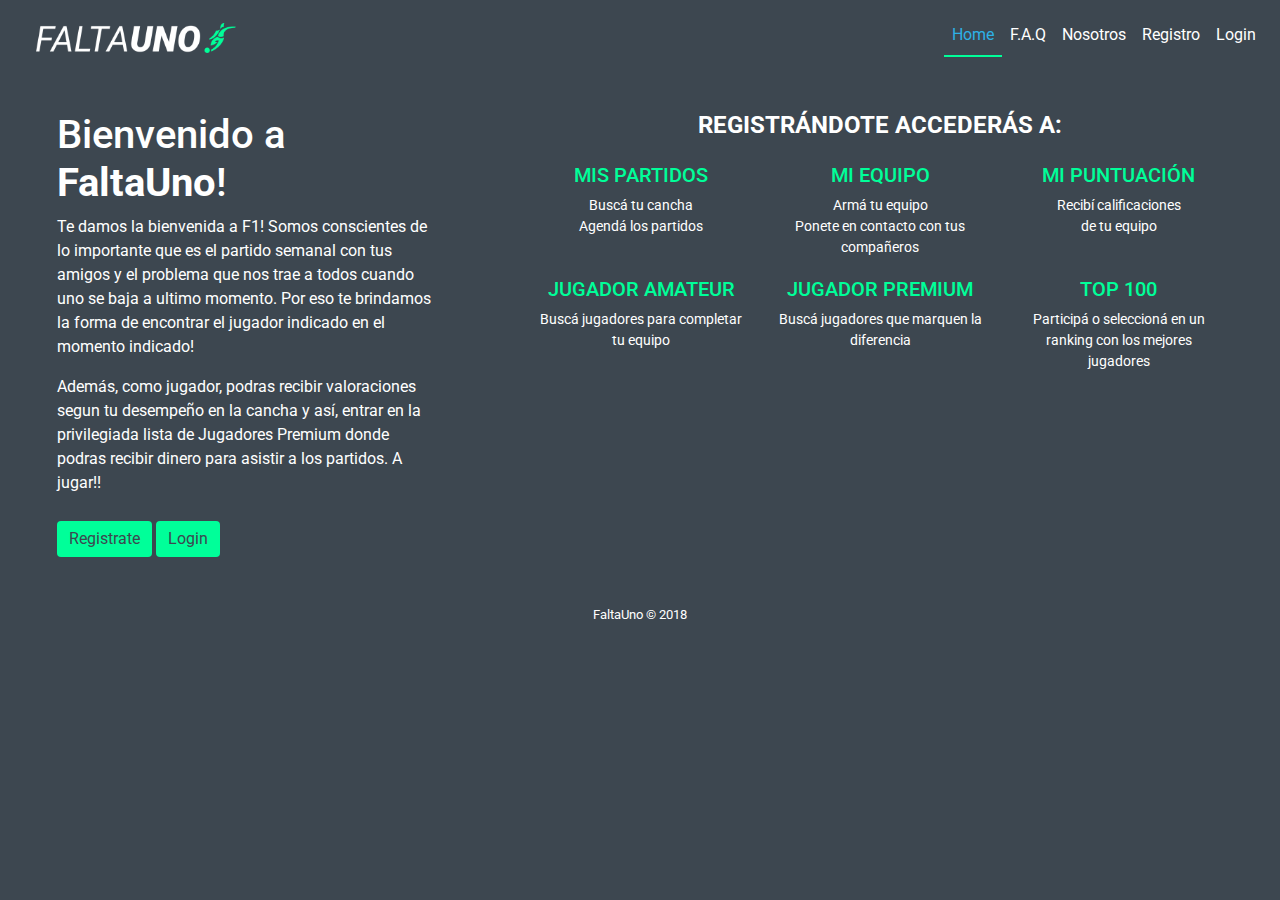
<file: v1/index.html>
<!DOCTYPE html>
<html>
<head>
	<title>FaltaUno</title>
	<meta charset="utf-8">
	<link rel="stylesheet" href="https://maxcdn.bootstrapcdn.com/bootstrap/4.0.0/css/bootstrap.min.css" integrity="sha384-Gn5384xqQ1aoWXA+058RXPxPg6fy4IWvTNh0E263XmFcJlSAwiGgFAW/dAiS6JXm" crossorigin="anonymous">
	<link href="https://fonts.googleapis.com/css?family=Roboto" rel="stylesheet">
	<link rel="stylesheet" type="text/css" href="styles/style.css">
	<link rel="stylesheet" href="https://use.fontawesome.com/releases/v5.0.13/css/all.css" integrity="sha384-DNOHZ68U8hZfKXOrtjWvjxusGo9WQnrNx2sqG0tfsghAvtVlRW3tvkXWZh58N9jp" crossorigin="anonymous">

</head>
<body>
	<nav class="navbar navbar-expand-lg navbar-light bg-light">
	  <a class="navbar-brand" href="#"><img class="logo" src="Img/logoFaltaUno.png"></a>
	  <button class="navbar-toggler" type="button" data-toggle="collapse" data-target="#navbarNavAltMarkup" aria-controls="navbarNavAltMarkup" aria-expanded="false" aria-label="Toggle navigation">
	    <span class="navbar-toggler-icon"></span>
	  </button>
	  <div class="collapse navbar-collapse" id="navbarNavAltMarkup">
	    <div class="navbar-nav ml-auto">
	      <a class="nav-item nav-link active" href="#">Home</a>
	      <a class="nav-item nav-link" href="faqs.html">F.A.Q</a>
	      <a class="nav-item nav-link" href="nosotros.html">Nosotros</a>
	      <a class="nav-item nav-link" href="register.html">Registro</a>
	      <a class="nav-item nav-link" href="login.html">Login</a>
	    </div>
	  </div>
	</nav>
	<div class="container-fluid main">
		<div class="row d-flex justify-content-around">
			<div class="col-lg-4 col-md-12 information">
					<h1>Bienvenido a <strong>FaltaUno</strong>!</h1>
					<p>
					Te damos la bienvenida a F1! Somos conscientes de lo importante que es el partido semanal con tus amigos y el problema que nos trae a todos cuando uno se baja a ultimo momento. Por eso te brindamos la forma de encontrar el jugador indicado en el momento indicado! 
					</p>
					<p>
					Además, como jugador, podras recibir valoraciones segun tu desempeño en la cancha y así, entrar en la privilegiada lista de Jugadores Premium donde podras recibir dinero para asistir a los partidos. A jugar!!
					</p>
					<div>
						 <a href="register.html" class="btn btn-default" role="button">Registrate</a>
						  <a href="login.html" class="btn btn-default" role="button">Login</a>
					</div>
			</div>
			<div class="col-lg-7 col-md-12 features">
				<header class="head">
					<div class="head-lines">
						<div class="titles">	
							<h4 class="col-xs-12 text-uppercase text-center title-margin"><strong>Registrándote accederás a:</strong></h4>
						</div>
					</div>	
				</header>

				<div class="container">
					<div class="row d-flex justify-content-between item-container fila-item">
						<div class="col-lg-4 col-md-6 item">
							<div class="icon"><i class="fas fa-futbol"></i></div>
							<h5>MIS PARTIDOS</h5>
							<ul>
								<li>Buscá tu cancha</li>
								<li>Agendá los partidos</li>
							</ul>
						</div>
						<div class="col-lg-4 col-md-6 item">
							<div class="icon"><i class="fas fa-users"></i></div>
							<h5>MI EQUIPO</h5>
							<ul>
								<li>Armá tu equipo</li>
								<li>Ponete en contacto con tus compañeros</li>
							</ul>
						</div>
						<div class="col-lg-4 col-md-6 item">
							<div class="icon"><i class="fas fa-star"></i></div>
							<h5>MI PUNTUACIÓN</h5>
							<ul>
								<li>Recibí calificaciones <br> de tu equipo</li>
							</ul>
						</div>
						<div class="col-lg-4 col-md-6 item">
							<div class="icon"><i class="fas fa-plus"></i></div>
							<h5>JUGADOR AMATEUR</h5>
							<ul>
								<li>Buscá jugadores para completar tu equipo</li>
							</ul>
						</div>
						<div class="col-lg-4 col-md-6 item">
							<div class="icon"><i class="fas fa-plus"></i> <i class="fas fa-plus"></i></div>
							<h5>JUGADOR PREMIUM</h5>
							<ul>
								<li>Buscá jugadores que marquen la diferencia</li>
							</ul>
						</div>
						<div class="col-lg-4 col-md-6 item">
							<div class="icon"><i class="fas fa-arrow-up"></i></div>
							<h5>TOP 100</h5>
							<ul>
								<li>Participá o seleccioná en un ranking con los mejores jugadores</li>
							</ul>
						</div>
					</div>

					</div>
				</div>
			</div>
			
		</div>
	</div>
	<footer>
		<div class="container">
			<div class="main footer col-md-12 col-sm-12">
				<p><small>FaltaUno © 2018</small></p>
			</div>
		</div>
	</footer>


	<script src="https://code.jquery.com/jquery-3.2.1.slim.min.js" integrity="sha384-KJ3o2DKtIkvYIK3UENzmM7KCkRr/rE9/Qpg6aAZGJwFDMVNA/GpGFF93hXpG5KkN" crossorigin="anonymous"></script>
		<script src="https://cdnjs.cloudflare.com/ajax/libs/popper.js/1.12.9/umd/popper.min.js" integrity="sha384-ApNbgh9B+Y1QKtv3Rn7W3mgPxhU9K/ScQsAP7hUibX39j7fakFPskvXusvfa0b4Q" crossorigin="anonymous"></script>
	<script src="https://maxcdn.bootstrapcdn.com/bootstrap/4.0.0/js/bootstrap.min.js" integrity="sha384-JZR6Spejh4U02d8jOt6vLEHfe/JQGiRRSQQxSfFWpi1MquVdAyjUar5+76PVCmYl" crossorigin="anonymous"></script>
</body>
</html>
</file>
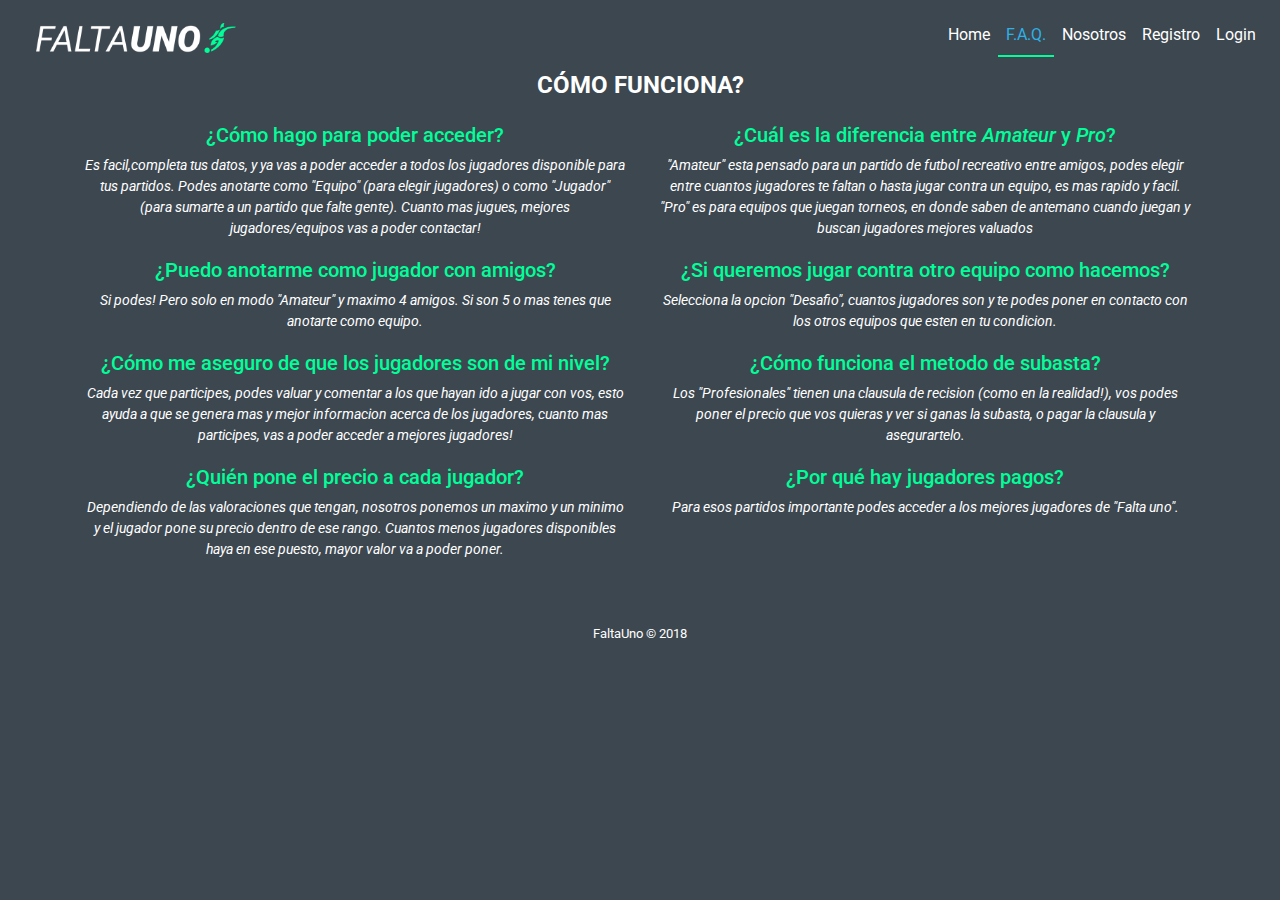
<file: v1/faqs.html>
<!DOCTYPE html>
<html>
<head>
	<title>FaltaUno - F.A.Q.</title>
	<meta charset="utf-8">
	<link rel="stylesheet" href="https://maxcdn.bootstrapcdn.com/bootstrap/4.0.0/css/bootstrap.min.css" integrity="sha384-Gn5384xqQ1aoWXA+058RXPxPg6fy4IWvTNh0E263XmFcJlSAwiGgFAW/dAiS6JXm" crossorigin="anonymous">
	<link href="https://fonts.googleapis.com/css?family=Roboto" rel="stylesheet">
	<link rel="stylesheet" type="text/css" href="styles/style.css">
	<link rel="stylesheet" href="https://use.fontawesome.com/releases/v5.0.13/css/all.css" integrity="sha384-DNOHZ68U8hZfKXOrtjWvjxusGo9WQnrNx2sqG0tfsghAvtVlRW3tvkXWZh58N9jp" crossorigin="anonymous">

</head>
<body>
<nav class="navbar navbar-expand-lg navbar-light bg-light">
	  <a class="navbar-brand" href="#"><img class="logo" src="Img/logoFaltaUno.png"></a>
	  <button class="navbar-toggler" type="button" data-toggle="collapse" data-target="#navbarNavAltMarkup" aria-controls="navbarNavAltMarkup" aria-expanded="false" aria-label="Toggle navigation">
	    <span class="navbar-toggler-icon"></span>
	  </button>
	  <div class="collapse navbar-collapse" id="navbarNavAltMarkup">
	    <div class="navbar-nav ml-auto">
	      <a class="nav-item nav-link" href="index.html">Home</a>
	      <a class="nav-item nav-link active" href="#">F.A.Q.</a>
	      <a class="nav-item nav-link" href="nosotros.html">Nosotros</a>
	      <a class="nav-item nav-link" href="register.html">Registro</a>
	      <a class="nav-item nav-link" href="login.html">Login</a>
	    </div>
	  </div>
	</nav>



	<div class="container">
			<header class="head">
				<div class="head-lines">
					<div class="titles">	
						<h4 class="col-xs-12 text-uppercase text-center title-margin"><strong>Cómo Funciona?</strong></h4>
					</div>
				</div>	
			</header>
	<div class="row faqs">

				<div class="col-lg-6 item">
				<h5>¿Cómo hago para poder acceder?</h5>
				<p><em>Es facil,completa tus datos, y ya vas a poder acceder a todos los jugadores disponible para tus partidos. Podes anotarte como "Equipo" (para elegir jugadores) o como "Jugador" (para sumarte a un partido que falte gente). Cuanto mas jugues, mejores jugadores/equipos vas a poder contactar! </em></p></div>
				
				<div class="col-lg-6 item">
				<h5>¿Cuál es la diferencia entre <em>Amateur</em> y <em>Pro</em>?</h5>
				<p><em> "Amateur" esta pensado para un partido de futbol recreativo entre amigos, podes elegir entre cuantos jugadores te faltan o hasta jugar contra un equipo, es mas rapido y facil. "Pro" es para equipos que juegan torneos, en donde saben de antemano cuando juegan y buscan jugadores mejores valuados  </em></p></div>

				<div class="col-lg-6 item">
				<h5>¿Puedo anotarme como jugador con amigos?</h5>
				<p><em> Si podes! Pero solo en modo "Amateur" y maximo 4 amigos. Si son 5 o mas tenes que anotarte como equipo.</em></p></div>

				<div class="col-lg-6 item">
				<h5>¿Si queremos jugar contra otro equipo como hacemos?</h5>
				<p><em> Selecciona la opcion "Desafio", cuantos jugadores son y te podes poner en contacto con los otros equipos que esten en tu condicion.</em></p></div>


				<div class="col-lg-6 item">
				<h5>¿Cómo me aseguro de que los jugadores son de mi nivel?</h5>
				<p><em> Cada vez que participes, podes valuar y comentar a los que hayan ido a jugar con vos, esto ayuda a que se genera mas y mejor informacion acerca de los jugadores, cuanto mas participes, vas a poder acceder a mejores jugadores! </em></p></div>
				
				<div class="col-lg-6 item">
				<h5>¿Cómo funciona el metodo de subasta?</h5>
				<p><em> Los "Profesionales" tienen una clausula de recision (como en la realidad!), vos podes poner el precio que vos quieras y ver si ganas la subasta, o pagar la clausula y asegurartelo.</em></p></div>

				<div class="col-lg-6 item">
				<h5>¿Quién pone el precio a cada jugador?</h5>
				<p><em> Dependiendo de las valoraciones que tengan, nosotros ponemos un maximo y un minimo y el jugador pone su precio dentro de ese rango. Cuantos menos jugadores disponibles haya en ese puesto, mayor valor va a poder poner.</em></p></div>

				<div class="col-lg-6 item">
				<h5>¿Por qué hay jugadores pagos? </h5>
				<p><em> Para esos partidos importante podes acceder a los mejores jugadores de "Falta uno".</em></p></div>
		</div>
	</div>
	<footer>
		<div class="container">
			<div class="main footer col-md-12 col-sm-12">
				<p><small>FaltaUno © 2018</small></p>
			</div>
		</div>
	</footer>
	<script src="https://code.jquery.com/jquery-3.2.1.slim.min.js" integrity="sha384-KJ3o2DKtIkvYIK3UENzmM7KCkRr/rE9/Qpg6aAZGJwFDMVNA/GpGFF93hXpG5KkN" crossorigin="anonymous"></script>
		<script src="https://cdnjs.cloudflare.com/ajax/libs/popper.js/1.12.9/umd/popper.min.js" integrity="sha384-ApNbgh9B+Y1QKtv3Rn7W3mgPxhU9K/ScQsAP7hUibX39j7fakFPskvXusvfa0b4Q" crossorigin="anonymous"></script>
	<script src="https://maxcdn.bootstrapcdn.com/bootstrap/4.0.0/js/bootstrap.min.js" integrity="sha384-JZR6Spejh4U02d8jOt6vLEHfe/JQGiRRSQQxSfFWpi1MquVdAyjUar5+76PVCmYl" crossorigin="anonymous"></script>
</body>
</html>
</file>
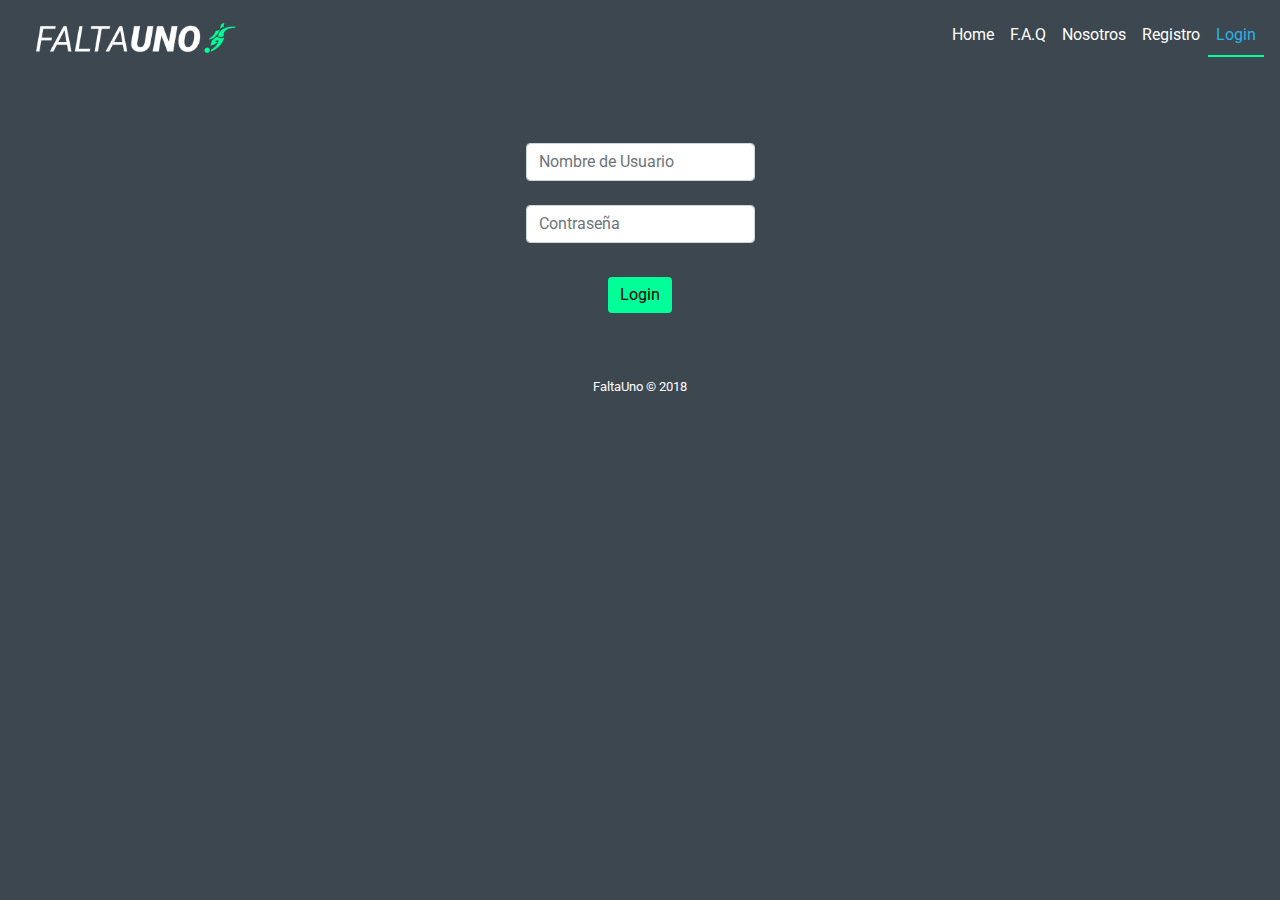
<file: v1/login.html>
<!DOCTYPE html>
<html>
<head>
	<title>FaltaUno - Login</title>
	<meta charset="utf-8">
  <link rel="stylesheet" href="https://maxcdn.bootstrapcdn.com/bootstrap/4.0.0/css/bootstrap.min.css" integrity="sha384-Gn5384xqQ1aoWXA+058RXPxPg6fy4IWvTNh0E263XmFcJlSAwiGgFAW/dAiS6JXm" crossorigin="anonymous">
  <link href="https://fonts.googleapis.com/css?family=Roboto" rel="stylesheet">
  <link rel="stylesheet" type="text/css" href="styles/style.css">
  <link rel="stylesheet" href="https://use.fontawesome.com/releases/v5.0.13/css/all.css" integrity="sha384-DNOHZ68U8hZfKXOrtjWvjxusGo9WQnrNx2sqG0tfsghAvtVlRW3tvkXWZh58N9jp" crossorigin="anonymous">
</head>
<body>
	<!-- INCIO NAVBAR -->
<nav class="navbar navbar-expand-lg navbar-light bg-light">
    <a class="navbar-brand" href="#"><img class="logo" src="Img/logoFaltaUno.png"></a>
    <button class="navbar-toggler" type="button" data-toggle="collapse" data-target="#navbarNavAltMarkup" aria-controls="navbarNavAltMarkup" aria-expanded="false" aria-label="Toggle navigation">
      <span class="navbar-toggler-icon"></span>
    </button>
    <div class="collapse navbar-collapse" id="navbarNavAltMarkup">
      <div class="navbar-nav ml-auto">
        <a class="nav-item nav-link" href="index.html">Home</a>
        <a class="nav-item nav-link" href="faqs.html">F.A.Q</a>
        <a class="nav-item nav-link" href="nosotros.html">Nosotros</a>
        <a class="nav-item nav-link" href="register.html">Registro</a>
        <a class="nav-item nav-link active" href="#">Login</a>
      </div>
    </div>
  </nav>
  <!-- FIN NAVBAR -->


	<div class="col-xs-12 col-md-12">
                    <div class="container">
                      <form class="formulario login d-flex justify-content-center">
                        <div class="form-group">
                          <br><br><br>     

                          <!--Borrar Breaks si hace falta para css-->
                          <input type="text" class="form-control" id="formGroupExampleInput" placeholder="Nombre de Usuario">
                          <br>
                          <input type="password" class="form-control" id="inputPassword2" placeholder="Contraseña">
                          <br>
                            <button class="btn btn-default lg" href="#">Login</button>
                        </div>
                      </form>
                    </div>
              </div>





  <footer>
    <div class="container">
      <div class="main footer col-md-12 col-sm-12">
        <p><small>FaltaUno © 2018</small></p>
      </div>
    </div>
  </footer>

      </div>
      <script src="https://code.jquery.com/jquery-3.2.1.slim.min.js" integrity="sha384-KJ3o2DKtIkvYIK3UENzmM7KCkRr/rE9/Qpg6aAZGJwFDMVNA/GpGFF93hXpG5KkN" crossorigin="anonymous"></script>
    <script src="https://cdnjs.cloudflare.com/ajax/libs/popper.js/1.12.9/umd/popper.min.js" integrity="sha384-ApNbgh9B+Y1QKtv3Rn7W3mgPxhU9K/ScQsAP7hUibX39j7fakFPskvXusvfa0b4Q" crossorigin="anonymous"></script>
  <script src="https://maxcdn.bootstrapcdn.com/bootstrap/4.0.0/js/bootstrap.min.js" integrity="sha384-JZR6Spejh4U02d8jOt6vLEHfe/JQGiRRSQQxSfFWpi1MquVdAyjUar5+76PVCmYl" crossorigin="anonymous"></script>

</body>
</html>
</file>
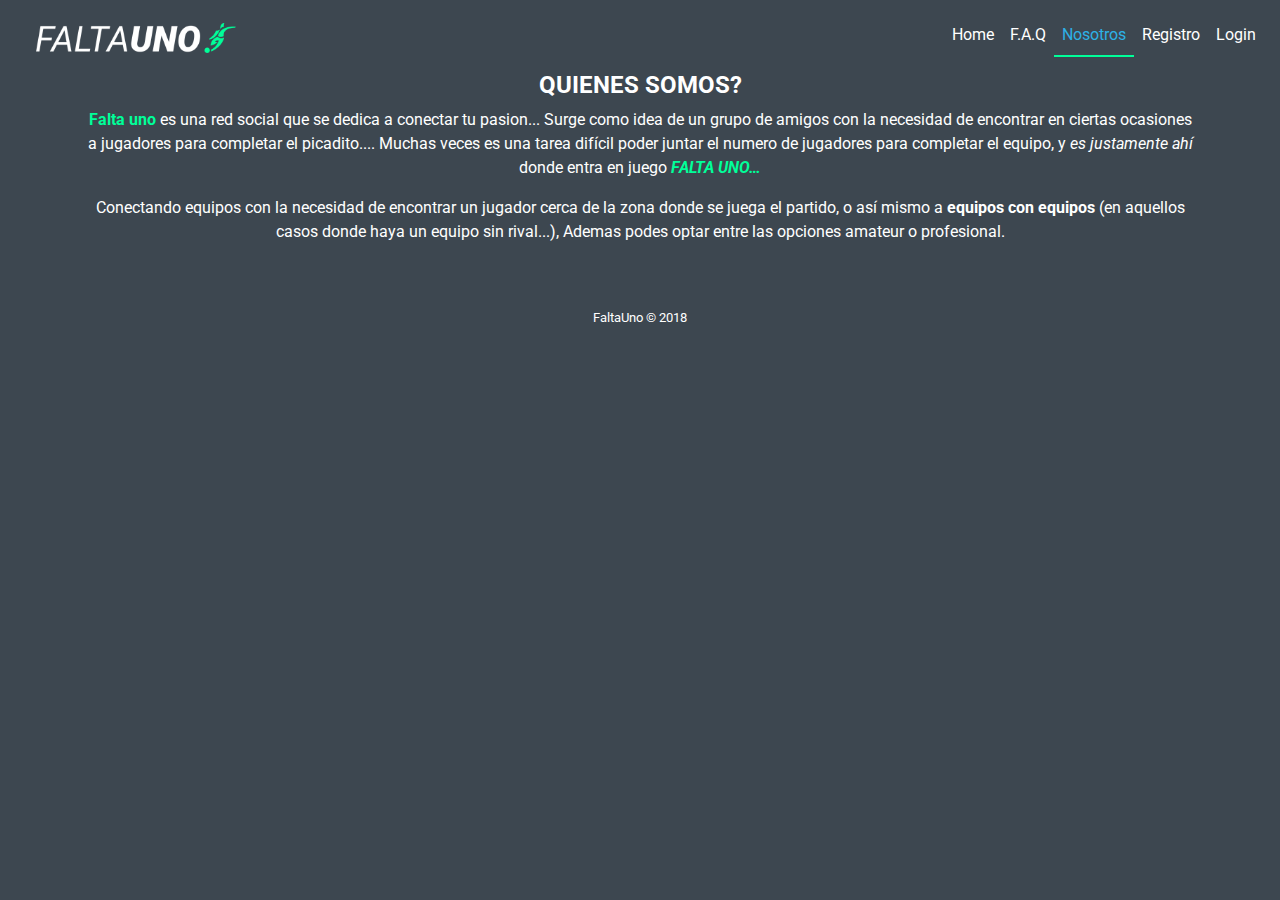
<file: v1/nosotros.html>
<!DOCTYPE html>
<html>
<head>
	<title>FaltaUno - Nosotros</title>
	<meta charset="utf-8">
	<link rel="stylesheet" href="https://maxcdn.bootstrapcdn.com/bootstrap/4.0.0/css/bootstrap.min.css" integrity="sha384-Gn5384xqQ1aoWXA+058RXPxPg6fy4IWvTNh0E263XmFcJlSAwiGgFAW/dAiS6JXm" crossorigin="anonymous">
	<link href="https://fonts.googleapis.com/css?family=Roboto" rel="stylesheet">
	<link rel="stylesheet" type="text/css" href="styles/style.css">
	<link rel="stylesheet" href="https://use.fontawesome.com/releases/v5.0.13/css/all.css" integrity="sha384-DNOHZ68U8hZfKXOrtjWvjxusGo9WQnrNx2sqG0tfsghAvtVlRW3tvkXWZh58N9jp" crossorigin="anonymous">
</head>
<body>
	<nav class="navbar navbar-expand-lg navbar-light bg-light">
	  <a class="navbar-brand" href="#"><img class="logo" src="Img/logoFaltaUno.png"></a>
	  <button class="navbar-toggler" type="button" data-toggle="collapse" data-target="#navbarNavAltMarkup" aria-controls="navbarNavAltMarkup" aria-expanded="false" aria-label="Toggle navigation">
	    <span class="navbar-toggler-icon"></span>
	  </button>
	  <div class="collapse navbar-collapse" id="navbarNavAltMarkup">
	    <div class="navbar-nav ml-auto">
	      <a class="nav-item nav-link" href="index.html">Home</a>
	      <a class="nav-item nav-link" href="faqs.html">F.A.Q</a>
	      <a class="nav-item nav-link active" href="#">Nosotros</a>
	      <a class="nav-item nav-link" href="register.html">Registro</a>
	      <a class="nav-item nav-link" href="login.html">Login</a>
	    </div>
	  </div>
	</nav>

	<header class="head">
			<div class="head-lines">
			<div class="titles">	
				<h4 class="col-xs-12 text-uppercase text-center"><strong>Quienes Somos?</strong></h4>
			</div>
		</div>	
		</header>

		<!--puse tres contenedores en escala, en los cuales entran solo los head lines!-->
	<section>
		<!---arranca la seccion central del quienes somos, donde estan los parrafos pricipales!-->
		<div class="main-section container">
			<div class="second-section">
				<p class="col-xs-12 text-center nosotros">
					<strong>Falta uno</strong> es una red social que se dedica a conectar tu pasion... Surge como idea de un grupo de amigos con la necesidad de encontrar en ciertas ocasiones a jugadores para completar el picadito.... Muchas veces es una tarea difícil poder juntar el numero de jugadores para completar el equipo, y <em>es justamente ahí</em> donde entra en juego <strong><i>FALTA UNO…</i></strong>
				</p>
				<p class="col-xs-12 text-center">
					Conectando equipos con la necesidad de encontrar un jugador cerca de la zona donde se juega el partido, o así  mismo a <b>equipos con equipos</b> (en aquellos casos donde haya un equipo sin rival...), Ademas podes optar entre las opciones amateur o profesional.
				</p>


			</div>
		</div>
	</section>

	<footer>
		<div class="container">
			<div class="main footer col-md-12 col-sm-12">
				<p><small>FaltaUno © 2018</small></p>
			</div>
		</div>
	</footer>

	<script src="https://code.jquery.com/jquery-3.2.1.slim.min.js" integrity="sha384-KJ3o2DKtIkvYIK3UENzmM7KCkRr/rE9/Qpg6aAZGJwFDMVNA/GpGFF93hXpG5KkN" crossorigin="anonymous"></script>
		<script src="https://cdnjs.cloudflare.com/ajax/libs/popper.js/1.12.9/umd/popper.min.js" integrity="sha384-ApNbgh9B+Y1QKtv3Rn7W3mgPxhU9K/ScQsAP7hUibX39j7fakFPskvXusvfa0b4Q" crossorigin="anonymous"></script>
	<script src="https://maxcdn.bootstrapcdn.com/bootstrap/4.0.0/js/bootstrap.min.js" integrity="sha384-JZR6Spejh4U02d8jOt6vLEHfe/JQGiRRSQQxSfFWpi1MquVdAyjUar5+76PVCmYl" crossorigin="anonymous"></script>
</body>
</html>
</file>
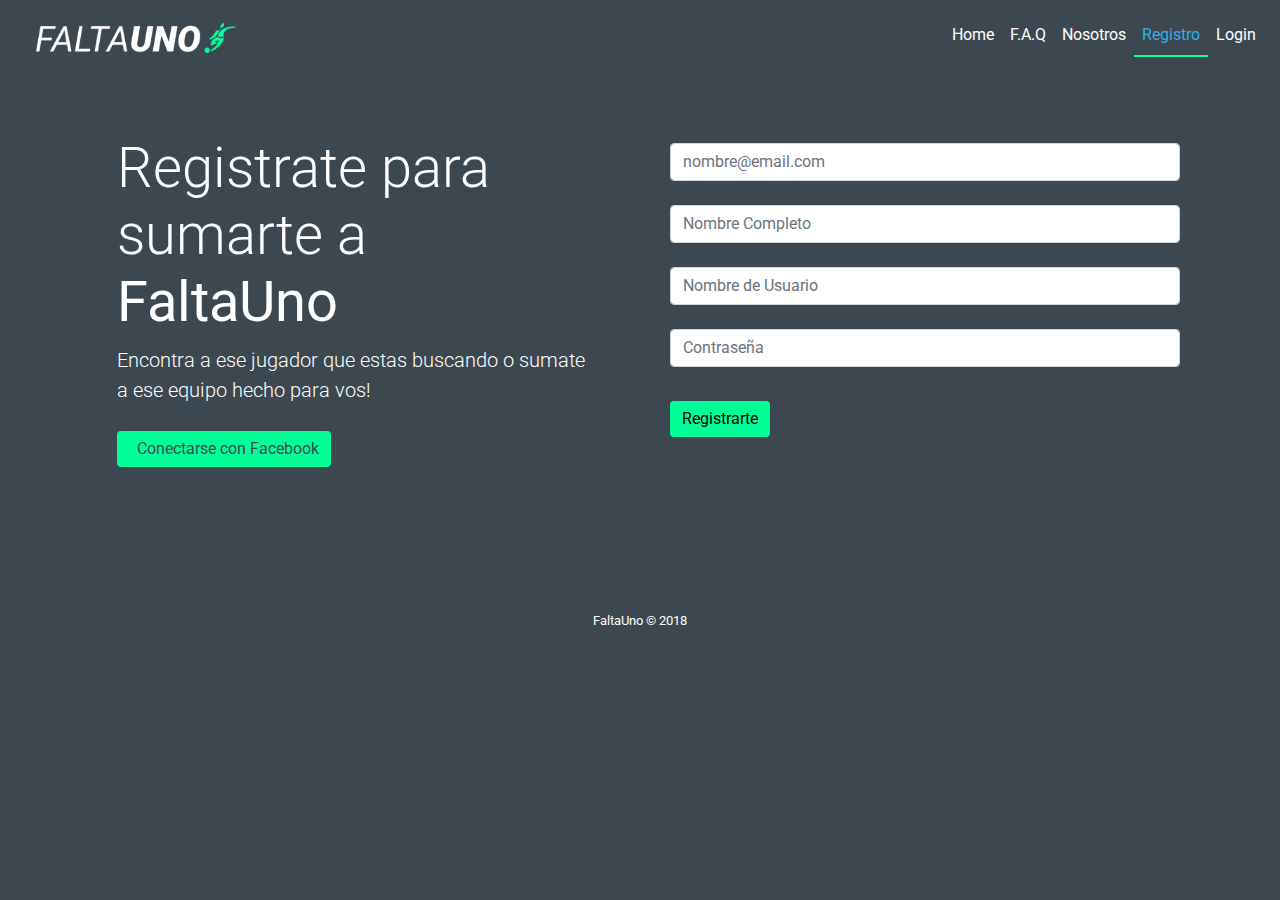
<file: v1/register.html>
<!DOCTYPE html>
<html>
  <head>
      <title>FaltaUno - Registro</title>
  <meta charset="utf-8">
  <link rel="stylesheet" href="https://maxcdn.bootstrapcdn.com/bootstrap/4.0.0/css/bootstrap.min.css" integrity="sha384-Gn5384xqQ1aoWXA+058RXPxPg6fy4IWvTNh0E263XmFcJlSAwiGgFAW/dAiS6JXm" crossorigin="anonymous">
  <link href="https://fonts.googleapis.com/css?family=Roboto" rel="stylesheet">
  <link rel="stylesheet" type="text/css" href="styles/style.css">
  <link rel="stylesheet" href="https://use.fontawesome.com/releases/v5.0.13/css/all.css" integrity="sha384-DNOHZ68U8hZfKXOrtjWvjxusGo9WQnrNx2sqG0tfsghAvtVlRW3tvkXWZh58N9jp" crossorigin="anonymous">
  </head>
  <body>
<!-- INCIO NAVBAR -->
<nav class="navbar navbar-expand-lg navbar-light bg-light">
    <a class="navbar-brand" href="#"><img class="logo" src="Img/logoFaltaUno.png"></a>
    <button class="navbar-toggler" type="button" data-toggle="collapse" data-target="#navbarNavAltMarkup" aria-controls="navbarNavAltMarkup" aria-expanded="false" aria-label="Toggle navigation">
      <span class="navbar-toggler-icon"></span>
    </button>
    <div class="collapse navbar-collapse" id="navbarNavAltMarkup">
      <div class="navbar-nav ml-auto">
        <a class="nav-item nav-link" href="index.html">Home</a>
        <a class="nav-item nav-link" href="faqs.html">F.A.Q</a>
        <a class="nav-item nav-link" href="nosotros.html">Nosotros</a>
        <a class="nav-item nav-link active" href="#">Registro</a>
        <a class="nav-item nav-link" href="login.html">Login</a>
      </div>
    </div>
  </nav>
  <!-- FIN NAVBAR -->
  <div class="container">
    <div class="row">


          <!--              Seccion Info                -->
            <div class="col-xs-12 col-md-6">
              <div class="jumbotron">
                <h1 class="display-4">Registrate para sumarte a <strong>FaltaUno</strong> </h1>
                <p class="lead">Encontra a ese jugador que estas buscando o sumate a ese equipo hecho para vos! </p>
                <a class="btn btn-default lg"href="#"><i class="fab fa-facebook-square"></i> &nbsp; Conectarse con Facebook</a>
              </div>
            </div>

          <!--             Fin  Seccion Info                -->



          <!--              Formulario                -->


              <div class="col-xs-12 col-md-6">
                    <div class="container">
                      <form class="formulario">
                        <div class="form-group">
                          <br><br><br>     

                          <!--Borrar Breaks si hace falta para css-->

                          <input type="email" class="form-control" id="exampleFormControlInput1" placeholder="nombre@email.com">
                          <br>
                          <input type="text" class="form-control" id="formGroupExampleInput" placeholder="Nombre Completo">
                          <br>
                          <input type="text" class="form-control" id="formGroupExampleInput" placeholder="Nombre de Usuario">
                          <br>
                          <input type="password" class="form-control" id="inputPassword2" placeholder="Contraseña">
                          <br>
                            <button class="btn btn-default lg" href="#">Registrarte</button>
                        </div>
                      </form>
                    </div>
              </div>


          </div>

          <!--              Fin Formulario              -->



<!--              Seccion Imagenes               -->

 <!--  <div class="container"> -->

<!--              Imagen 1              -->
       <!--  <div class="container">
            <div class="row">
              <div class="col-xs-12 col-md-6 col-lg-4">
                <img src="https://content.active.com/Assets/Active.com+Content+Site+Digital+Assets/Kids/Articles/Soccer+Tips/carousel.jpg" class="img-responsive" alt="Fulbo">
              </div>
              <div class="col-xs-12 col-md-6 col-lg-4">
              </div>
              <div class="col-xs-12 col-md-6 col-lg-4">
                <p>Una nueva manera de encontrar los jugadores indicados para tu equipo. Buscas un arquero que ataje penales? Encontralo. Buscas un defensor aguerrido que moleste a los rivales? Encontralo. Buscas a ese 9 que ayude con la marca? No tenes DT? Encontralo. Buscas una nueva forma de divertirte con amigos? Encontralo Acá</p>
              </div>
            </div>
        </div>
 -->
<!--              Imagen 2              -->
        <!-- <div class="container">
            <div class="row">
              <div class="col-xs-12 col-md-6 col-lg-4">
                <p>Seguís buscando a ese equipo que se adapte a tu estilo de juego, que encima vivan o jueguen cerca de tu ubicación y además, te necesiten? Registrandote podrás buscar todos los equipos que necesiten jugadores en la posición que más te gusta jugar y tendrás la posibilidad de geolocalizar tu posición para así solo encontrar a quienes estén cerca tuyo. Sumate, te están buscando. </p>
              </div>
              <div class="col-xs-12 col-md-6 col-lg-4">
              </div>
              <div class="col-xs-12 col-md-6 col-lg-4">
                <img src="https://images.unsplash.com/photo-1516463439953-eb6a1c2867b4?ixlib=rb-0.3.5&ixid=eyJhcHBfaWQiOjEyMDd9&s=124c8714d5ed802c34e310600978204a&auto=format&fit=crop&w=750&q=80" class=" rounded img-responsive" alt="Fulbo">
              </div>
            </div>
        </div> -->

<!--              Imagen 3              -->
       <!--  <div class="container">
          <div class="row">
              <div class="col-xs-12 col-md-6 col-lg-4">
                <img src="https://images.unsplash.com/photo-1521579971123-1192931a1452?ixlib=rb-0.3.5&s=34200a7b97556af8f2e37e9b27c25a19&auto=format&fit=crop&w=750&q=80" class=" rounded img-responsive" alt="Fulbo">
              </div>
              <div class="col-xs-12 col-md-6 col-lg-4">
              </div>
              <div class="col-xs-12 col-md-6 col-lg-4">
                <p>Somos <strong>Mercado de Pases</strong> una nueva forma de ayudarte a disfrutar de esa pasión inexplicable que nos une. El lugar en donde los mágicos, los rústicos, los que gritan, los que actúan, los que alientan y los que vuelan pueden convivir.  </p>
              </div>
          </div>
        </div>


    </div> -->

  <!--              FIN seccion imagenes           -->

  <footer>
    <div class="container">
      <div class="main footer col-md-12 col-sm-12">
        <p><small>FaltaUno © 2018</small></p>
      </div>
    </div>
  </footer>

      </div>
      <script src="https://code.jquery.com/jquery-3.2.1.slim.min.js" integrity="sha384-KJ3o2DKtIkvYIK3UENzmM7KCkRr/rE9/Qpg6aAZGJwFDMVNA/GpGFF93hXpG5KkN" crossorigin="anonymous"></script>
    <script src="https://cdnjs.cloudflare.com/ajax/libs/popper.js/1.12.9/umd/popper.min.js" integrity="sha384-ApNbgh9B+Y1QKtv3Rn7W3mgPxhU9K/ScQsAP7hUibX39j7fakFPskvXusvfa0b4Q" crossorigin="anonymous"></script>
  <script src="https://maxcdn.bootstrapcdn.com/bootstrap/4.0.0/js/bootstrap.min.js" integrity="sha384-JZR6Spejh4U02d8jOt6vLEHfe/JQGiRRSQQxSfFWpi1MquVdAyjUar5+76PVCmYl" crossorigin="anonymous"></script>
  </body>
</html>
</file>
<file: v1/styles/style.css>
html {
	height: 100%
}

* {
	box-sizing: border-box;
}
ul {
	list-style: none;
	padding-left: 0px;
}

body {
	background-color: #3d4750;
	font: 'Roboto', sans-serif;
	color: white;
}

.logo {
	width: 200px;
}
.navbar-icon {
	color: white;
}

.navbar-light .navbar-brand {
	padding-left: 20px;
	color: white;
	font-size: 30px
}

.information {
	padding-left: 30px;
}

.bg-light{
	background-color: #3d4750 !important;
}

.navbar-light .navbar-nav .nav-link:focus, .navbar-light .navbar-nav .nav-link:hover {
    color: #2db1e6 !important;
}


.navbar-light .navbar-nav .nav-link {
	color: white;
}

.navbar-light .navbar-nav .active>.nav-link, .navbar-light .navbar-nav .nav-link.active, .navbar-light .navbar-nav .nav-link.show, .navbar-light .navbar-nav .show>.nav-link {
	color: #2db1e6;
	border-bottom: 2px solid #00FF99
}

.main {
	margin-top: 30px;
	padding-top: 10px
}

.title {
	text-align: center;
}

h1 {
	color: white;
	font: "roboto regular"
}

p {
	color: white;
}

a {
	color: #3d4750;
}
.icon {
	color: #2db1e6
}

.fila-item{
	margin-top: 20px;
}

.item-title {
	text-align: center;
}

.item .icon {
	font-size: 30px
}
.item {
	text-align: center;
	font-size: 14px;
}
.item h5 {
	color: #00FF99;
	margin-top: 3px;
}


.btn-default {
	margin-top: 10px;
	background-color: #00FF99;
	border: 0px;
}
.btn-default: hover {
	background-color: #00FF99;
	border: 0px;
}

footer {
	
	padding-top: 5px;
  text-align: center;
 
}


.nosotros strong {
	color: #00FF99;
}

.faqs{
	margin-top: 20px;
}

.jumbotron {
	background-color: #3d4750;
	color: #3d4750 !important;
}

.fb-icon {

	color: white !important
}

	/*.jumbotron h1 {
		color: #3d4750 !important;
	}

	.jumbotron p {
		color: #3d4750 !important;
	}*/

	.login {
		text-align: center;
	}
	
@media (max-width: 992px) { 

	.features {
		padding-top: 20px;
		margin-top: 35px;
		background-color: white;
	}
	.item {
		color: #3d4750;
	}
	.titles {
		color: #3d4750;
	}
 }
</file>
